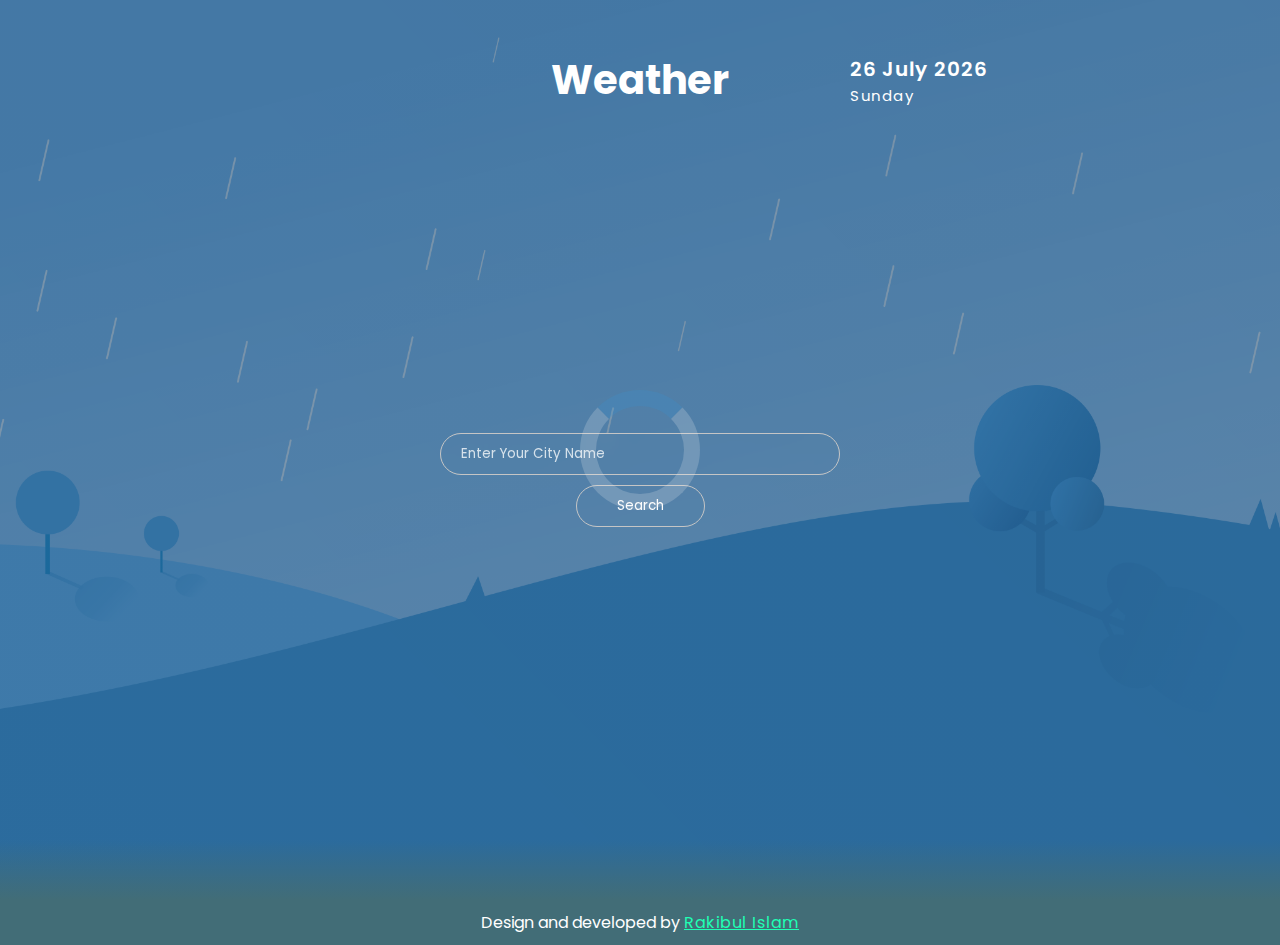
<file: index.html>
<!DOCTYPE html>
<html lang="en">

<head>
    <meta charset="UTF-8">
    <meta http-equiv="X-UA-Compatible" content="IE=edge">
    <meta name="viewport" content="width=device-width, initial-scale=1.0">
    <title>Weather</title>
    <link rel="stylesheet" href="css/weather.css">
</head>

<body id="body">
    <div id="loading" class="loading">
        <div class="loader"></div>
    </div>
    <div class="container bg">
        <!-- <img src="images/45-450780_snow.png" alt=""> -->
        <div class="nav">
            <div id="time"></div>
            <h1>Weather</h1>
            <div class="date-week">
                <div id="date"></div>
                <div id="week"></div>
            </div>
        </div>
        <div class="search-weather">
            <input id="user-input" type="text" placeholder="Enter Your City Name"><br>
            <p id="error-msg1">Please your city name</p>
            <p id="error-msg2">Please enter a valid name</p>
            <button id="myButton" onclick="loadWeather()">Search</button>
        </div>
        <div id="weather">

        </div>
    </div>
    <footer>
        <p>Design and developed by <a target="_blank" href="https://github.com/RakibulIslamm">Rakibul Islam</a></p>
    </footer>
    <script src="js/weather.js"></script>
</body>

</html>
</file>
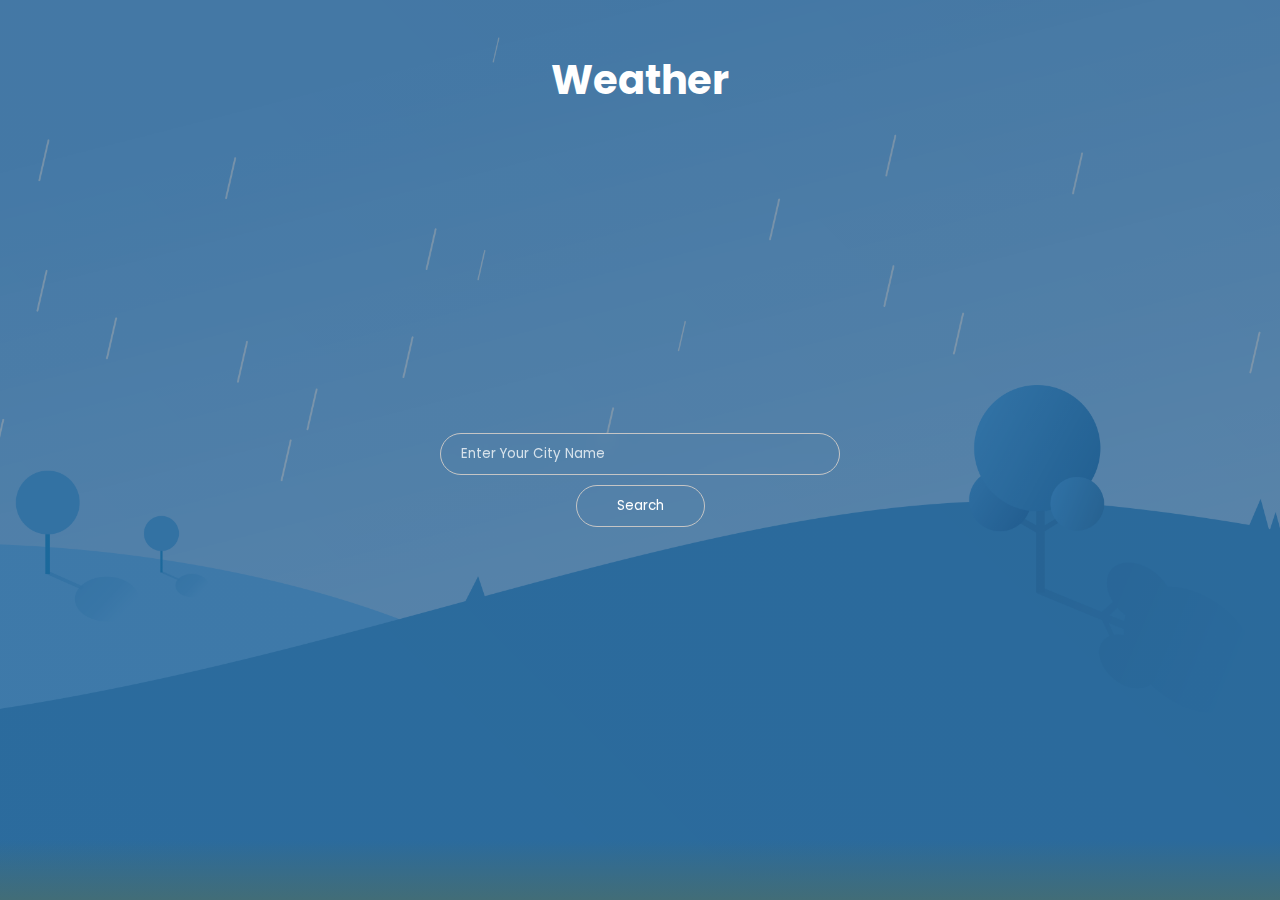
<file: weather.html>
<!DOCTYPE html>
<html lang="en">

<head>
    <meta charset="UTF-8">
    <meta http-equiv="X-UA-Compatible" content="IE=edge">
    <meta name="viewport" content="width=device-width, initial-scale=1.0">
    <title>Weather</title>
    <link rel="stylesheet" href="css/weather.css">
</head>

<body>
    <div class="container bg">
        <!-- <img src="images/45-450780_snow.png" alt=""> -->
        <div class="nav">
            <h1>Weather</h1>
        </div>
        <div class="search-weather">
            <input id="user-input" type="text" placeholder="Enter Your City Name"><br>
            <p id="error-msg1">Please your city name</p>
            <p id="error-msg2">Please enter a valid name</p>
            <button onclick="loadWeather()">Search</button>
        </div>
        <div id="weather">

        </div>
    </div>
    <script src="js/weather.js"></script>
</body>

</html>
</file>
<file: css/weather.css>
@import url('https://fonts.googleapis.com/css2?family=Poppins:wght@200;300;400;500;600;700&display=swap');

*{
    margin: 0;
    padding: 0;
    box-sizing: border-box;
    font-family: 'Poppins', sans-serif;
}

body{
    width: 100%;
    min-height: 400px;
    height: 100vh;
}

.nav h1{
    color: white;
    font-size: 40px;
}

.container{
    position: relative;
    width: 100%;
    min-height: 400px;
    height: 100%;
    display: flex;
    justify-content: space-between;
    align-items: center;
    flex-direction: column;
    padding: 50px;
}
.container::before {
    content: '';
    position: absolute;
    width: 100%;
    height: 60px;
    background: linear-gradient(
360deg
, #426d77, transparent);
    bottom: 0;
    left: 0;
}

.bg{
    background-image: linear-gradient(45deg, rgba(0, 0, 0, 0.24), rgba(0, 0, 0, 0.253)),
    url(../images/45-450780_snow.png);
    background-position: center;
    background-size: cover;
    background-repeat: no-repeat;
    animation: errortran 1s all ease-in-out;
}

.weather{
    width: 550px;
    height: 50px;
    display: flex;
    justify-content: space-between;
    align-items: center;
}

.celcius{
    color: white;
    font-size: 65px;
}

.city{
    color: white;
}

.city .city-name{
    font-size: 20px;
    letter-spacing: 1px;
}
.city .descrip{
    font-size: 15px;
    letter-spacing: 1px;
}

.city sup {
    margin-left: 5px;
    font-weight: 300;
    font-size: 12px;
}

.icon {
    width: 80px;
}

.search-weather input{
    width: 400px; 
    padding: 10px 20px; 
    border: 1px solid #c5c5c5;
    border-radius: 35px;
    background: rgb(0 0 0 / 0%);
    outline: none;
    color: #fff;
    backdrop-filter: blur(10px);
}

input::placeholder{
    color: rgba(255, 255, 255, 0.767);
}

#error-msg1, #error-msg2 {
    text-align: center;
    margin-top: 5px;
    color: #772d10;
    display: none;
    animation: errortran .2s ease-in-out;
    /* transition: .6s; */
}

@keyframes errortran{
    0%{
        opacity: 0;
    }
    100%{
        opacity: 100;
    }
}

.search-weather button{
    padding: 10px 40px;
    border-radius: 35px;
    border: 1px solid #c5c5c5;
    background: rgb(0 0 0 / 0%);
    outline: none;
    backdrop-filter: blur(10px);
    cursor: pointer;
    color: #fff;
    display: block;
    text-align: center;
    margin: 0 auto;
    margin-top: 10px;
    transition: .4s;
}
.search-weather button:hover{
    background: tomato;
    color: #fff;
}


footer {
    padding: 10px;
    display: flex;
    justify-content: center;
    align-items: center;
    background: #426d77;
    color: #fff;
}

footer a{
    /* text-decoration: none; */
    color: rgb(31, 255, 180);
    font-weight: 400;
    letter-spacing: 1px;
}

.nav{
    width: 100%;
    display: flex;
    justify-content: space-between;
    align-items: center;
    column-gap: 20px;
}

.nav h1{
    width: 100%;
    text-align: center;
}

#time, #date{
    color: #fff;
    font-size: 20px;
    letter-spacing: 1px;
    font-weight: 600;
}
#time {
    width: 100%;
    text-align: right;
}

#week{
    color: #fff;
    font-size: 15px;
    letter-spacing: 1.5px;
}

.date-week {
    width: 100%;
    text-align: left;
}


.loading {
    position: absolute;
    top: 50%;
    left: 50%;
    transform: translate(-50%, -50%);
    z-index: 5;
    opacity: 0.2;
}

.loader {
    border: 16px solid #f3f3f3;
    border-radius: 50%;
    border-top: 16px solid #3498db;
    width: 120px;
    height: 120px;
    -webkit-animation: spin 2s linear infinite; /* Safari */
    animation: spin 2s linear infinite;
  }
  
  /* Safari */
  @-webkit-keyframes spin {
    0% { -webkit-transform: rotate(0deg); }
    100% { -webkit-transform: rotate(360deg); }
  }
  
  @keyframes spin {
    0% { transform: rotate(0deg); }
    100% { transform: rotate(360deg); }
  }



@media only screen and (max-width: 600px){
    .weather{
        flex-direction: column;
        width: 100%;
        height: 100%;
        text-align: center;
    }

    .search-weather{
        width: 100%;
    }
    .search-weather input{
        width: 100%;
    }
    .nav {
        flex-direction: column;
        text-align: center;
        margin-bottom: 30px;
        flex-flow: column-reverse;
    }

    .nav h1 {
        font-size: 28px;
        letter-spacing: 2px;
    }
    
    #date {
        font-size: 18px;
        font-weight: 200;
    }
    #week {
        font-size: 16px;
        font-weight: 200;
    }
    .date-week {
        text-align: center;
    }

    #time {
        text-align: center;
        font-weight: 200;
    }
    
}
</file>
